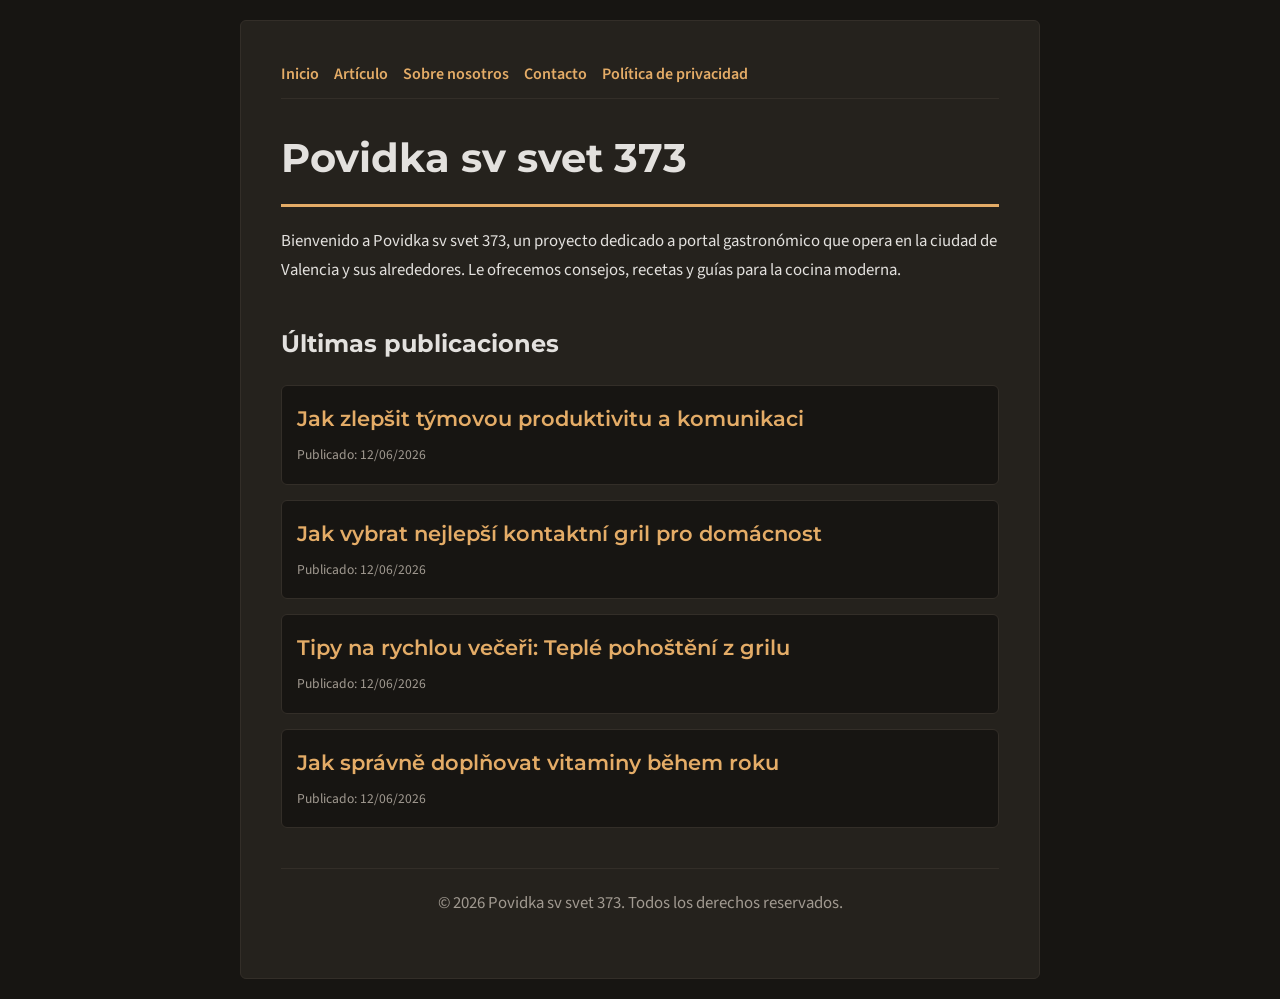
<file: index.html>
<!DOCTYPE html>
<html lang="es">
<head>
    <meta charset="UTF-8">
    <meta name="viewport" content="width=device-width, initial-scale=1.0">
    <title>Povidka sv svet 373 | Portal gastronómico - Valencia</title>
    <meta name="description" content="Bienvenido a Povidka sv svet 373, un proyecto dedicado a portal gastronómico que opera en la ciudad de Valencia y sus alrededores. Le ofrecemos consejos, recetas y guías para la cocina moderna.">
    <meta name="geo.region" content="ES" />
    <meta name="geo.placename" content="Valencia" />
    <meta name="geo.position" content="39.4699;-0.3763" />
    <meta name="ICBM" content="39.4699, -0.3763" />
    <link rel="stylesheet" href="style.css">
    <script type="application/ld+json">
{
  "@context": "https://schema.org",
  "@type": "LocalBusiness",
  "name": "Povidka sv svet 373",
  "url": "https://povidka-sv-svet-373.github.io",
  "telephone": "+34 96 555 78 90",
  "address": {
    "@type": "PostalAddress",
    "addressLocality": "Valencia",
    "addressRegion": "Valencia",
    "postalCode": "46001",
    "addressCountry": "ES"
  },
  "geo": {
    "@type": "GeoCoordinates",
    "latitude": 39.4699,
    "longitude": -0.3763
  }
}
</script>
</head>
<body>
    
        <div class="container" style="max-width: 800px;">
            <nav style="display: flex; gap: 15px; margin-bottom: 25px; border-bottom: 1px solid var(--border-color); padding-bottom: 10px; overflow-x: auto; flex-wrap: wrap;">
            <a href="index.html">Inicio</a>
            <a href="jak-zlepsit-tymovou-produktivitu-a-komunikaci.html">Artículo</a>
            <a href="about.html">Sobre nosotros</a>
            <a href="contact.html">Contacto</a>
            <a href="privacy.html">Política de privacidad</a>
        </nav>
            <h1>Povidka sv svet 373</h1>
            <p>Bienvenido a Povidka sv svet 373, un proyecto dedicado a portal gastronómico que opera en la ciudad de Valencia y sus alrededores. Le ofrecemos consejos, recetas y guías para la cocina moderna.</p>
            <h2 style="margin-top: 40px;">Últimas publicaciones</h2>
            <ul style="list-style-type: none; padding-left: 0;">
                <li style="background: var(--bg-color); padding: 15px; border-radius: var(--border-radius); border: 1px solid var(--border-color); margin-bottom: 15px;">
                <h3 style="margin-bottom: 5px; font-size: 1.3rem;"><a href="jak-zlepsit-tymovou-produktivitu-a-komunikaci.html">Jak zlepšit týmovou produktivitu a komunikaci</a></h3>
                <span style="font-size:0.85rem; color: var(--muted-text)">Publicado: 12/06/2026</span>
            </li>
<li style="background: var(--bg-color); padding: 15px; border-radius: var(--border-radius); border: 1px solid var(--border-color); margin-bottom: 15px;">
                <h3 style="margin-bottom: 5px; font-size: 1.3rem;"><a href="jak-vybrat-nejlepsi-kontaktni-gril-pro-domacnost.html">Jak vybrat nejlepší kontaktní gril pro domácnost</a></h3>
                <span style="font-size:0.85rem; color: var(--muted-text)">Publicado: 12/06/2026</span>
            </li>
<li style="background: var(--bg-color); padding: 15px; border-radius: var(--border-radius); border: 1px solid var(--border-color); margin-bottom: 15px;">
                <h3 style="margin-bottom: 5px; font-size: 1.3rem;"><a href="tipy-na-rychlou-veceri-teple-pohosteni-z-grilu.html">Tipy na rychlou večeři: Teplé pohoštění z grilu</a></h3>
                <span style="font-size:0.85rem; color: var(--muted-text)">Publicado: 12/06/2026</span>
            </li>
<li style="background: var(--bg-color); padding: 15px; border-radius: var(--border-radius); border: 1px solid var(--border-color); margin-bottom: 15px;">
                <h3 style="margin-bottom: 5px; font-size: 1.3rem;"><a href="jak-spravne-doplnovat-vitaminy-behem-roku.html">Jak správně doplňovat vitaminy během roku</a></h3>
                <span style="font-size:0.85rem; color: var(--muted-text)">Publicado: 12/06/2026</span>
            </li>

            </ul>
            <footer>
                <p>&copy; 2026 Povidka sv svet 373. Todos los derechos reservados.</p>
            </footer>
        </div>
        
</body>
</html>
</file>
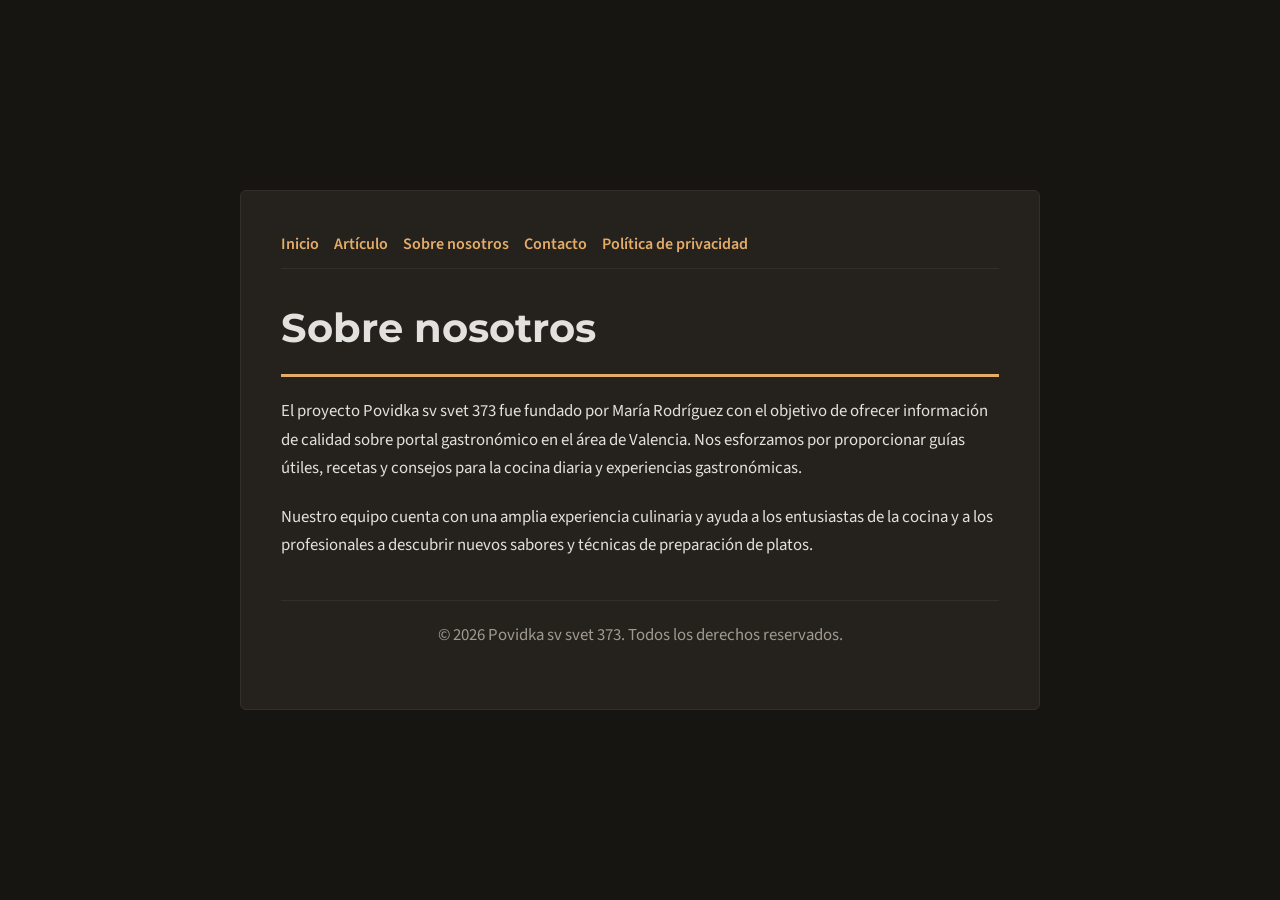
<file: about.html>
<!DOCTYPE html>
<html lang="es">
<head>
    <meta charset="UTF-8">
    <meta name="viewport" content="width=device-width, initial-scale=1.0">
    <title>Sobre nosotros | Povidka sv svet 373</title>
    <meta name="description" content="El proyecto Povidka sv svet 373 fue fundado por María Rodríguez con el objetivo de ofrecer información de calidad sobre portal gastronómico en el área de Valencia. Nos esforzamos por proporcionar guías útiles, recetas y consejos para la cocina diaria y experiencias gastronómicas.">
    <meta name="geo.region" content="ES" />
    <meta name="geo.placename" content="Valencia" />
    <meta name="geo.position" content="39.4699;-0.3763" />
    <meta name="ICBM" content="39.4699, -0.3763" />
    <link rel="stylesheet" href="style.css">
</head>
<body>
    
        <div class="container" style="max-width: 800px;">
            <nav style="display: flex; gap: 15px; margin-bottom: 25px; border-bottom: 1px solid var(--border-color); padding-bottom: 10px; overflow-x: auto; flex-wrap: wrap;">
            <a href="index.html">Inicio</a>
            <a href="jak-zlepsit-tymovou-produktivitu-a-komunikaci.html">Artículo</a>
            <a href="about.html">Sobre nosotros</a>
            <a href="contact.html">Contacto</a>
            <a href="privacy.html">Política de privacidad</a>
        </nav>
            <h1>Sobre nosotros</h1>
            <p>El proyecto Povidka sv svet 373 fue fundado por María Rodríguez con el objetivo de ofrecer información de calidad sobre portal gastronómico en el área de Valencia. Nos esforzamos por proporcionar guías útiles, recetas y consejos para la cocina diaria y experiencias gastronómicas.</p>
            <p>Nuestro equipo cuenta con una amplia experiencia culinaria y ayuda a los entusiastas de la cocina y a los profesionales a descubrir nuevos sabores y técnicas de preparación de platos.</p>
            <footer>
                <p>&copy; 2026 Povidka sv svet 373. Todos los derechos reservados.</p>
            </footer>
        </div>
        
</body>
</html>
</file>
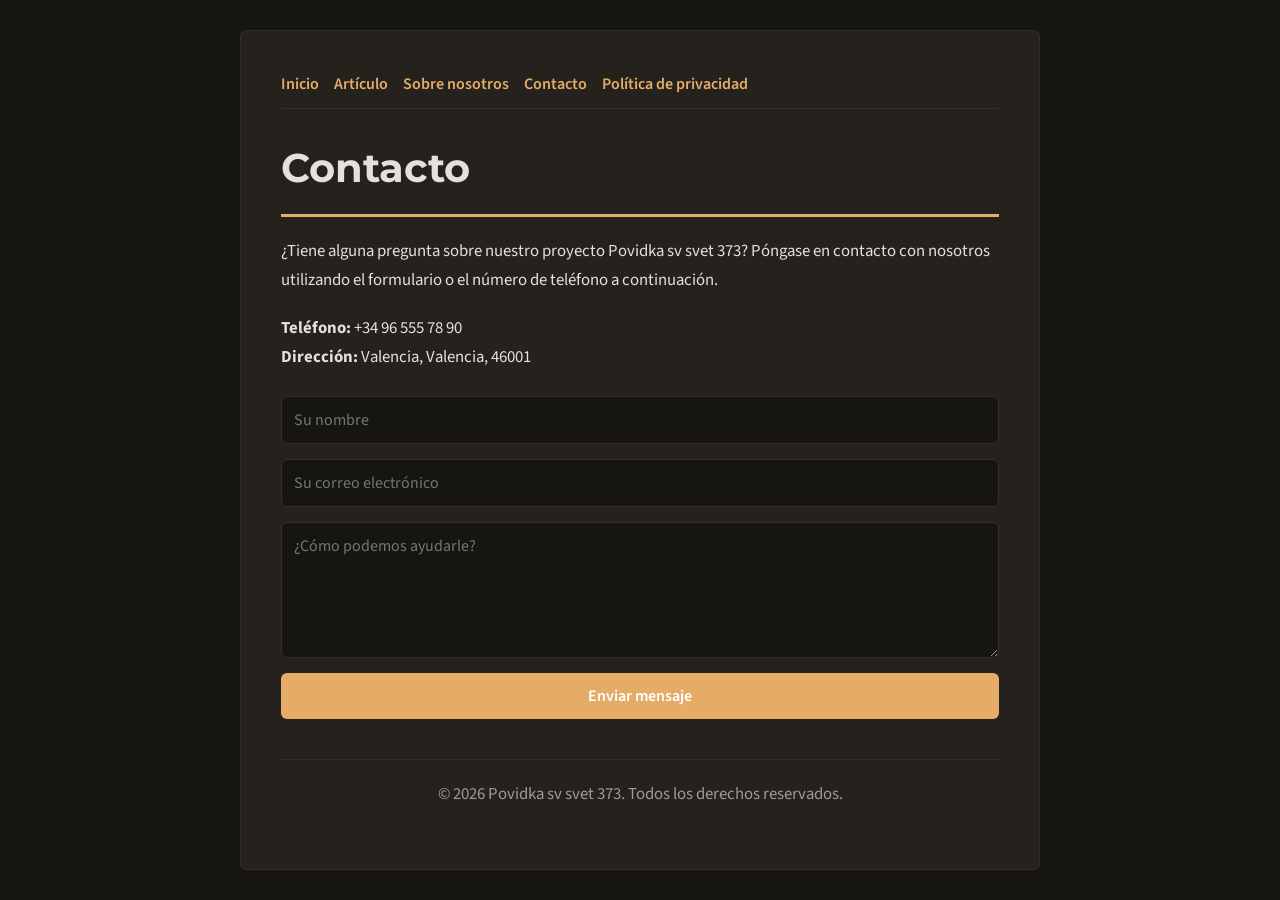
<file: contact.html>
<!DOCTYPE html>
<html lang="es">
<head>
    <meta charset="UTF-8">
    <meta name="viewport" content="width=device-width, initial-scale=1.0">
    <title>Contacto | Povidka sv svet 373</title>
    <meta name="description" content="¿Tiene alguna pregunta sobre nuestro proyecto Povidka sv svet 373? Póngase en contacto con nosotros utilizando el formulario o el número de teléfono a continuación.">
    <meta name="geo.region" content="ES" />
    <meta name="geo.placename" content="Valencia" />
    <meta name="geo.position" content="39.4699;-0.3763" />
    <meta name="ICBM" content="39.4699, -0.3763" />
    <link rel="stylesheet" href="style.css">
</head>
<body>
    
        <div class="container" style="max-width: 800px;">
            <nav style="display: flex; gap: 15px; margin-bottom: 25px; border-bottom: 1px solid var(--border-color); padding-bottom: 10px; overflow-x: auto; flex-wrap: wrap;">
            <a href="index.html">Inicio</a>
            <a href="jak-zlepsit-tymovou-produktivitu-a-komunikaci.html">Artículo</a>
            <a href="about.html">Sobre nosotros</a>
            <a href="contact.html">Contacto</a>
            <a href="privacy.html">Política de privacidad</a>
        </nav>
            <h1>Contacto</h1>
            <p>¿Tiene alguna pregunta sobre nuestro proyecto Povidka sv svet 373? Póngase en contacto con nosotros utilizando el formulario o el número de teléfono a continuación.</p>
            <p><strong>Teléfono:</strong> +34 96 555 78 90<br><strong>Dirección:</strong> Valencia, Valencia, 46001</p>
            <form action="https://formspree.io/f/placeholder" method="POST">
                <input type="text" name="name" placeholder="Su nombre" required>
                <input type="email" name="email" placeholder="Su correo electrónico" required>
                <textarea name="message" placeholder="¿Cómo podemos ayudarle?" rows="5" required></textarea>
                <button type="submit">Enviar mensaje</button>
            </form>
            <footer>
                <p>&copy; 2026 Povidka sv svet 373. Todos los derechos reservados.</p>
            </footer>
        </div>
        
</body>
</html>
</file>
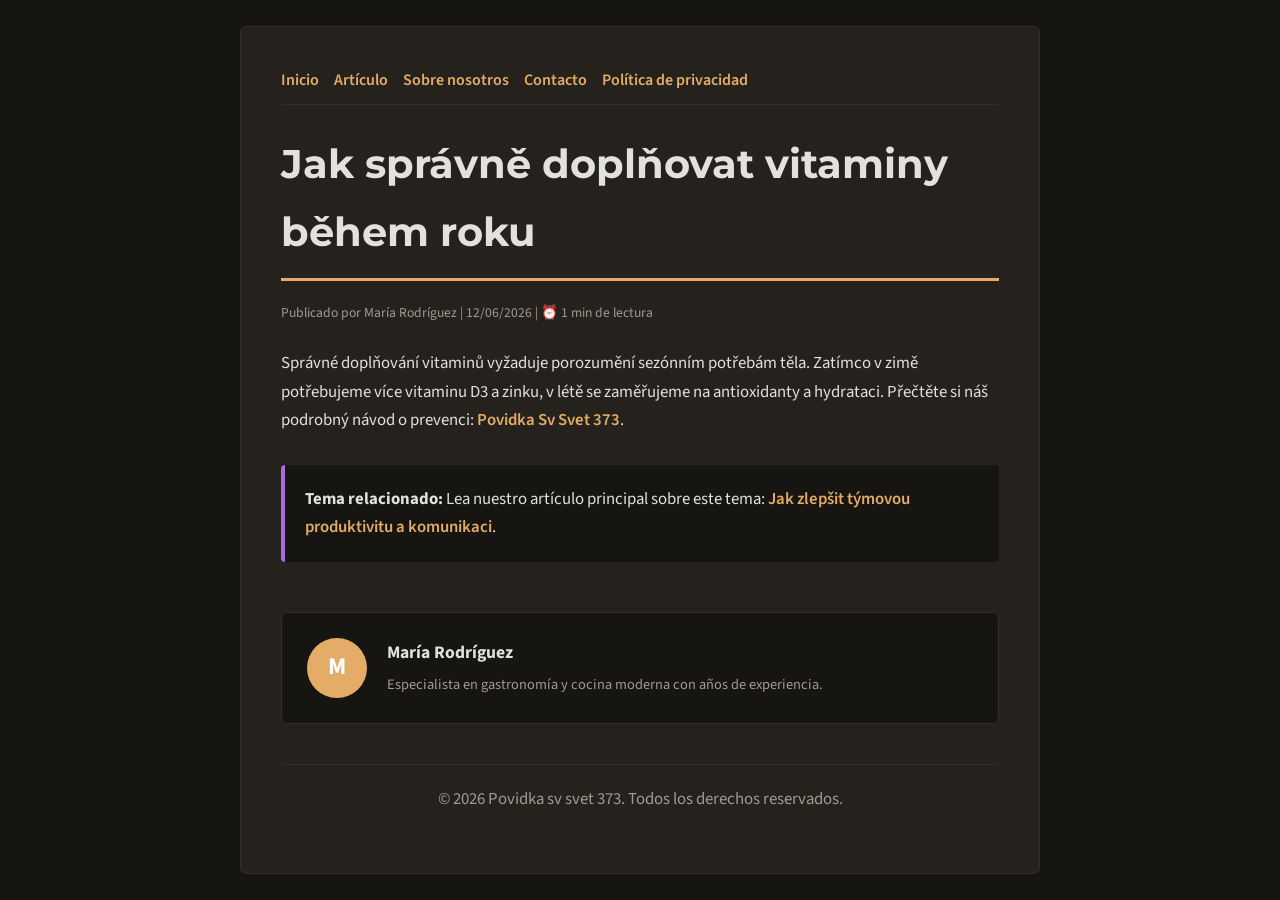
<file: jak-spravne-doplnovat-vitaminy-behem-roku.html>
<!DOCTYPE html>
<html lang="es">
<head>
    <meta charset="UTF-8">
    <meta name="viewport" content="width=device-width, initial-scale=1.0">
    <title>Jak správně doplňovat vitaminy během roku - Povidka sv svet 373</title>
    <meta name="description" content="Jak správně doplňovat vitaminy během roku">
    <meta name="geo.region" content="ES" />
    <meta name="geo.placename" content="Valencia" />
    <meta name="geo.position" content="39.4699;-0.3763" />
    <meta name="ICBM" content="39.4699, -0.3763" />
    <link rel="stylesheet" href="style.css">
</head>
<body>
    
            <div class="container" style="max-width: 800px;">
                <nav style="display: flex; gap: 15px; margin-bottom: 25px; border-bottom: 1px solid var(--border-color); padding-bottom: 10px; overflow-x: auto; flex-wrap: wrap;">
            <a href="index.html">Inicio</a>
            <a href="jak-zlepsit-tymovou-produktivitu-a-komunikaci.html">Artículo</a>
            <a href="about.html">Sobre nosotros</a>
            <a href="contact.html">Contacto</a>
            <a href="privacy.html">Política de privacidad</a>
        </nav>
                <h1>Jak správně doplňovat vitaminy během roku</h1>
                <div style="font-size:0.85rem; color: var(--muted-text); margin-bottom: 25px;">
                    Publicado por María Rodríguez | 12/06/2026 | ⏰ 1 min de lectura
                </div>
                <article style="margin-top: 20px;">
                    <p>Správné doplňování vitaminů vyžaduje porozumění sezónním potřebám těla. Zatímco v zimě potřebujeme více vitaminu D3 a zinku, v létě se zaměřujeme na antioxidanty a hydrataci. Přečtěte si náš podrobný návod o prevenci: <a href="https://dwnldfullmovie-create.github.io/guru-povidka-sv-569/efektivni-rizeni-projektu-a-moderni-pracovni-postupy.html">Povidka Sv Svet 373</a>.</p>
                    <div class="link-resource" style="margin-top: 30px; padding: 20px; border-left: 4px solid var(--accent-color); background: var(--bg-color); border-radius: 4px;"><p style="margin: 0;"><strong>Tema relacionado:</strong> Lea nuestro artículo principal sobre este tema: <a href="jak-zlepsit-tymovou-produktivitu-a-komunikaci.html">Jak zlepšit týmovou produktivitu a komunikaci</a>.</p></div>
                </article>
                
            <div class="author-box" style="margin-top: 50px; padding: 25px; background: var(--bg-color); border: 1px solid var(--border-color); border-radius: var(--border-radius); display: flex; gap: 20px; align-items: center;">
                <div style="width: 60px; height: 60px; border-radius: 50%; background: var(--primary-color); display: flex; align-items: center; justify-content: center; color: white; font-weight: bold; font-size: 1.5rem;">M</div>
                <div>
                    <h4 style="margin-bottom: 5px; font-weight: bold; font-size: 1.1rem;">María Rodríguez</h4>
                    <p style="margin: 0; font-size: 0.9rem; color: var(--muted-text);">Especialista en gastronomía y cocina moderna con años de experiencia.</p>
                </div>
            </div>
            
                <footer>
                    <p>&copy; 2026 Povidka sv svet 373. Todos los derechos reservados.</p>
                </footer>
            </div>
            
</body>
</html>
</file>
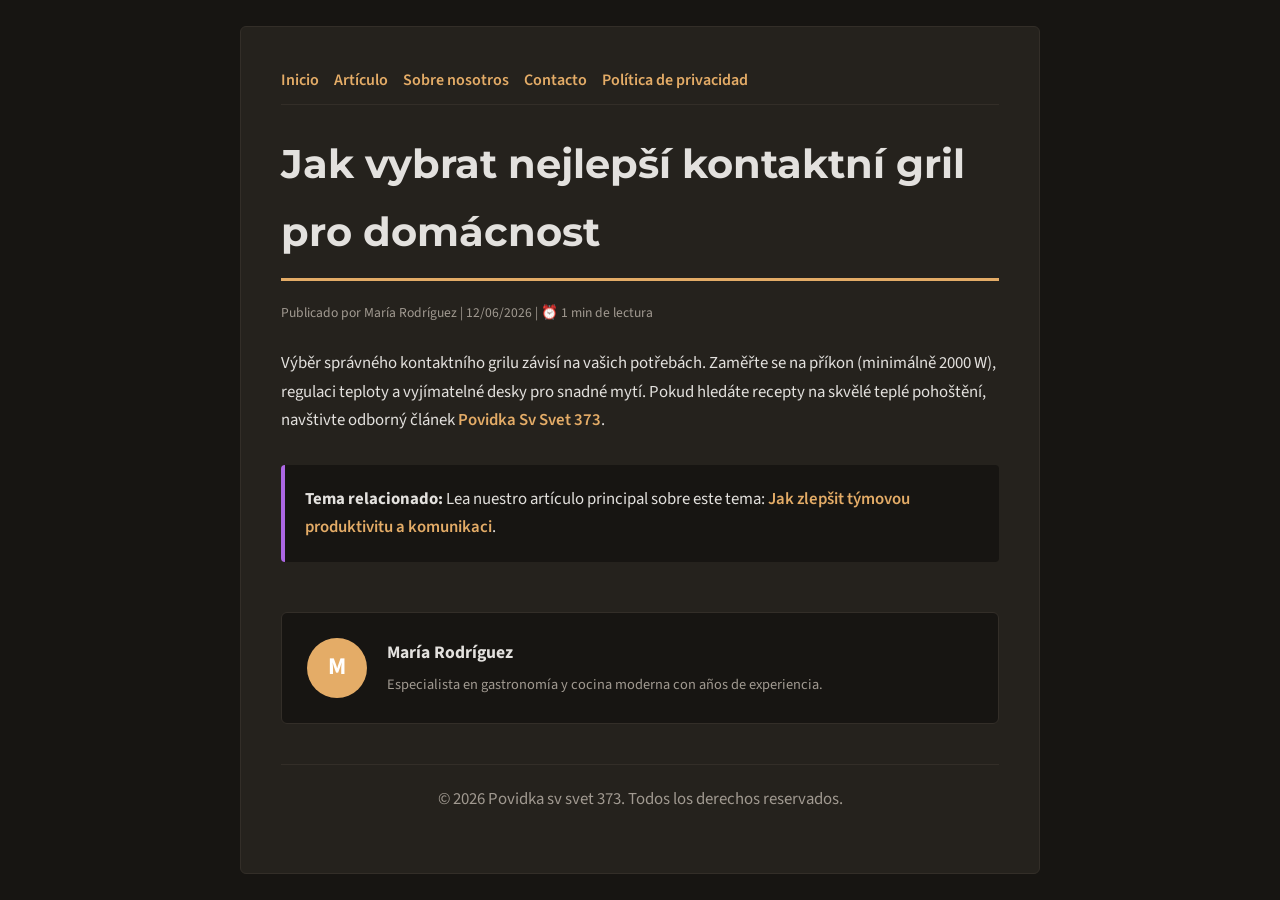
<file: jak-vybrat-nejlepsi-kontaktni-gril-pro-domacnost.html>
<!DOCTYPE html>
<html lang="es">
<head>
    <meta charset="UTF-8">
    <meta name="viewport" content="width=device-width, initial-scale=1.0">
    <title>Jak vybrat nejlepší kontaktní gril pro domácnost - Povidka sv svet 373</title>
    <meta name="description" content="Jak vybrat nejlepší kontaktní gril pro domácnost">
    <meta name="geo.region" content="ES" />
    <meta name="geo.placename" content="Valencia" />
    <meta name="geo.position" content="39.4699;-0.3763" />
    <meta name="ICBM" content="39.4699, -0.3763" />
    <link rel="stylesheet" href="style.css">
</head>
<body>
    
            <div class="container" style="max-width: 800px;">
                <nav style="display: flex; gap: 15px; margin-bottom: 25px; border-bottom: 1px solid var(--border-color); padding-bottom: 10px; overflow-x: auto; flex-wrap: wrap;">
            <a href="index.html">Inicio</a>
            <a href="jak-zlepsit-tymovou-produktivitu-a-komunikaci.html">Artículo</a>
            <a href="about.html">Sobre nosotros</a>
            <a href="contact.html">Contacto</a>
            <a href="privacy.html">Política de privacidad</a>
        </nav>
                <h1>Jak vybrat nejlepší kontaktní gril pro domácnost</h1>
                <div style="font-size:0.85rem; color: var(--muted-text); margin-bottom: 25px;">
                    Publicado por María Rodríguez | 12/06/2026 | ⏰ 1 min de lectura
                </div>
                <article style="margin-top: 20px;">
                    <p>Výběr správného kontaktního grilu závisí na vašich potřebách. Zaměřte se na příkon (minimálně 2000 W), regulaci teploty a vyjímatelné desky pro snadné mytí. Pokud hledáte recepty na skvělé teplé pohoštění, navštivte odborný článek <a href="https://dwnldfullmovie-create.github.io/guru-povidka-sv-569/efektivni-rizeni-projektu-a-moderni-pracovni-postupy.html">Povidka Sv Svet 373</a>.</p>
                    <div class="link-resource" style="margin-top: 30px; padding: 20px; border-left: 4px solid var(--accent-color); background: var(--bg-color); border-radius: 4px;"><p style="margin: 0;"><strong>Tema relacionado:</strong> Lea nuestro artículo principal sobre este tema: <a href="jak-zlepsit-tymovou-produktivitu-a-komunikaci.html">Jak zlepšit týmovou produktivitu a komunikaci</a>.</p></div>
                </article>
                
            <div class="author-box" style="margin-top: 50px; padding: 25px; background: var(--bg-color); border: 1px solid var(--border-color); border-radius: var(--border-radius); display: flex; gap: 20px; align-items: center;">
                <div style="width: 60px; height: 60px; border-radius: 50%; background: var(--primary-color); display: flex; align-items: center; justify-content: center; color: white; font-weight: bold; font-size: 1.5rem;">M</div>
                <div>
                    <h4 style="margin-bottom: 5px; font-weight: bold; font-size: 1.1rem;">María Rodríguez</h4>
                    <p style="margin: 0; font-size: 0.9rem; color: var(--muted-text);">Especialista en gastronomía y cocina moderna con años de experiencia.</p>
                </div>
            </div>
            
                <footer>
                    <p>&copy; 2026 Povidka sv svet 373. Todos los derechos reservados.</p>
                </footer>
            </div>
            
</body>
</html>
</file>
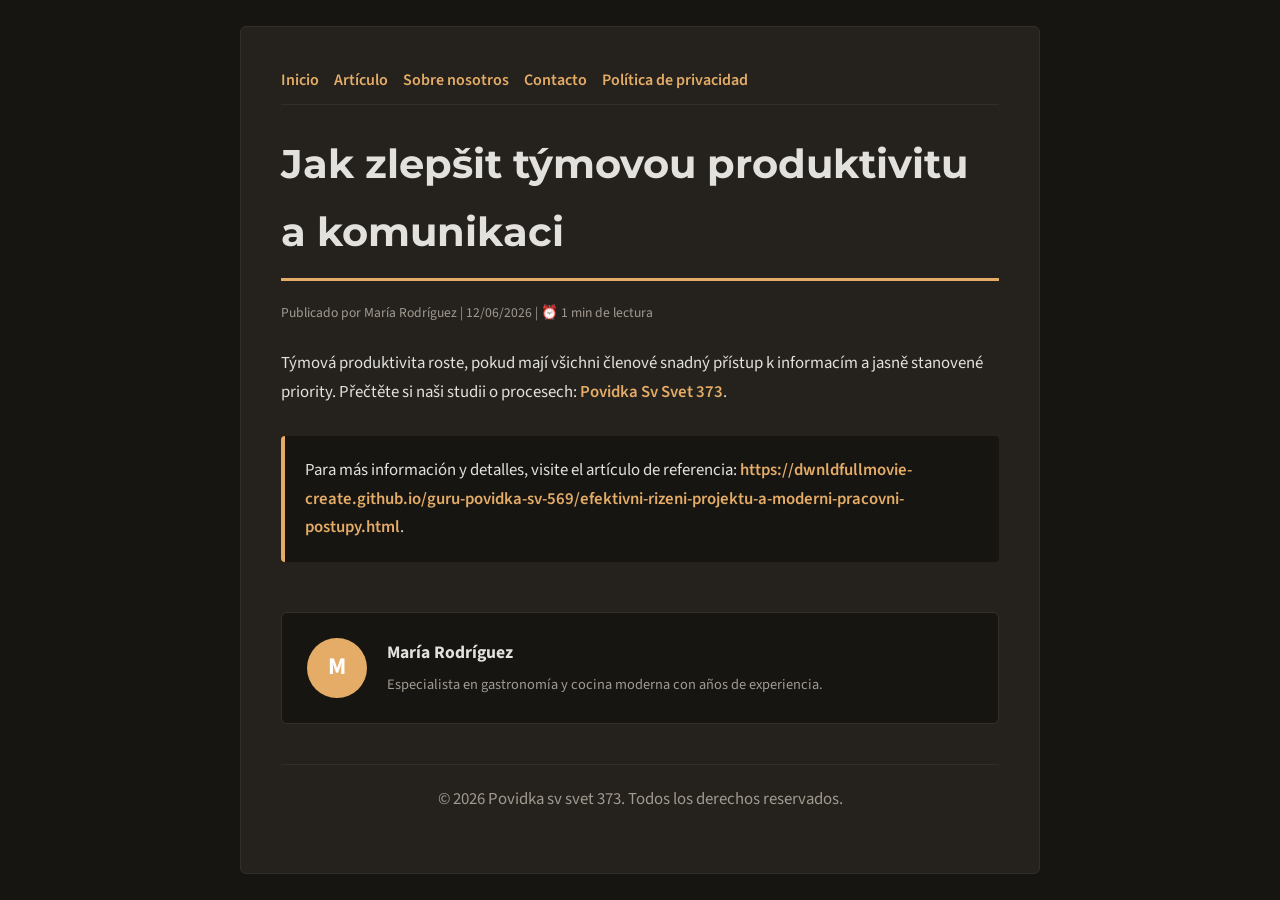
<file: jak-zlepsit-tymovou-produktivitu-a-komunikaci.html>
<!DOCTYPE html>
<html lang="es">
<head>
    <meta charset="UTF-8">
    <meta name="viewport" content="width=device-width, initial-scale=1.0">
    <title>Jak zlepšit týmovou produktivitu a komunikaci - Povidka sv svet 373</title>
    <meta name="description" content="Jak zlepšit týmovou produktivitu a komunikaci">
    <meta name="geo.region" content="ES" />
    <meta name="geo.placename" content="Valencia" />
    <meta name="geo.position" content="39.4699;-0.3763" />
    <meta name="ICBM" content="39.4699, -0.3763" />
    <link rel="stylesheet" href="style.css">
</head>
<body>
    
            <div class="container" style="max-width: 800px;">
                <nav style="display: flex; gap: 15px; margin-bottom: 25px; border-bottom: 1px solid var(--border-color); padding-bottom: 10px; overflow-x: auto; flex-wrap: wrap;">
            <a href="index.html">Inicio</a>
            <a href="jak-zlepsit-tymovou-produktivitu-a-komunikaci.html">Artículo</a>
            <a href="about.html">Sobre nosotros</a>
            <a href="contact.html">Contacto</a>
            <a href="privacy.html">Política de privacidad</a>
        </nav>
                <h1>Jak zlepšit týmovou produktivitu a komunikaci</h1>
                <div style="font-size:0.85rem; color: var(--muted-text); margin-bottom: 25px;">
                    Publicado por María Rodríguez | 12/06/2026 | ⏰ 1 min de lectura
                </div>
                <article style="margin-top: 20px;">
                    <p>Týmová produktivita roste, pokud mají všichni členové snadný přístup k informacím a jasně stanovené priority. Přečtěte si naši studii o procesech: <a href="https://dwnldfullmovie-create.github.io/guru-povidka-sv-569/efektivni-rizeni-projektu-a-moderni-pracovni-postupy.html">Povidka Sv Svet 373</a>.</p>
                    <div class="link-resource" style="margin-top: 30px; padding: 20px; border-left: 4px solid var(--primary-color); background: var(--bg-color); border-radius: 4px;"><p style="margin: 0;">Para más información y detalles, visite el artículo de referencia: <strong><a href="https://dwnldfullmovie-create.github.io/guru-povidka-sv-569/efektivni-rizeni-projektu-a-moderni-pracovni-postupy.html">https://dwnldfullmovie-create.github.io/guru-povidka-sv-569/efektivni-rizeni-projektu-a-moderni-pracovni-postupy.html</a></strong>.</p></div>
                </article>
                
            <div class="author-box" style="margin-top: 50px; padding: 25px; background: var(--bg-color); border: 1px solid var(--border-color); border-radius: var(--border-radius); display: flex; gap: 20px; align-items: center;">
                <div style="width: 60px; height: 60px; border-radius: 50%; background: var(--primary-color); display: flex; align-items: center; justify-content: center; color: white; font-weight: bold; font-size: 1.5rem;">M</div>
                <div>
                    <h4 style="margin-bottom: 5px; font-weight: bold; font-size: 1.1rem;">María Rodríguez</h4>
                    <p style="margin: 0; font-size: 0.9rem; color: var(--muted-text);">Especialista en gastronomía y cocina moderna con años de experiencia.</p>
                </div>
            </div>
            
                <footer>
                    <p>&copy; 2026 Povidka sv svet 373. Todos los derechos reservados.</p>
                </footer>
            </div>
            
</body>
</html>
</file>
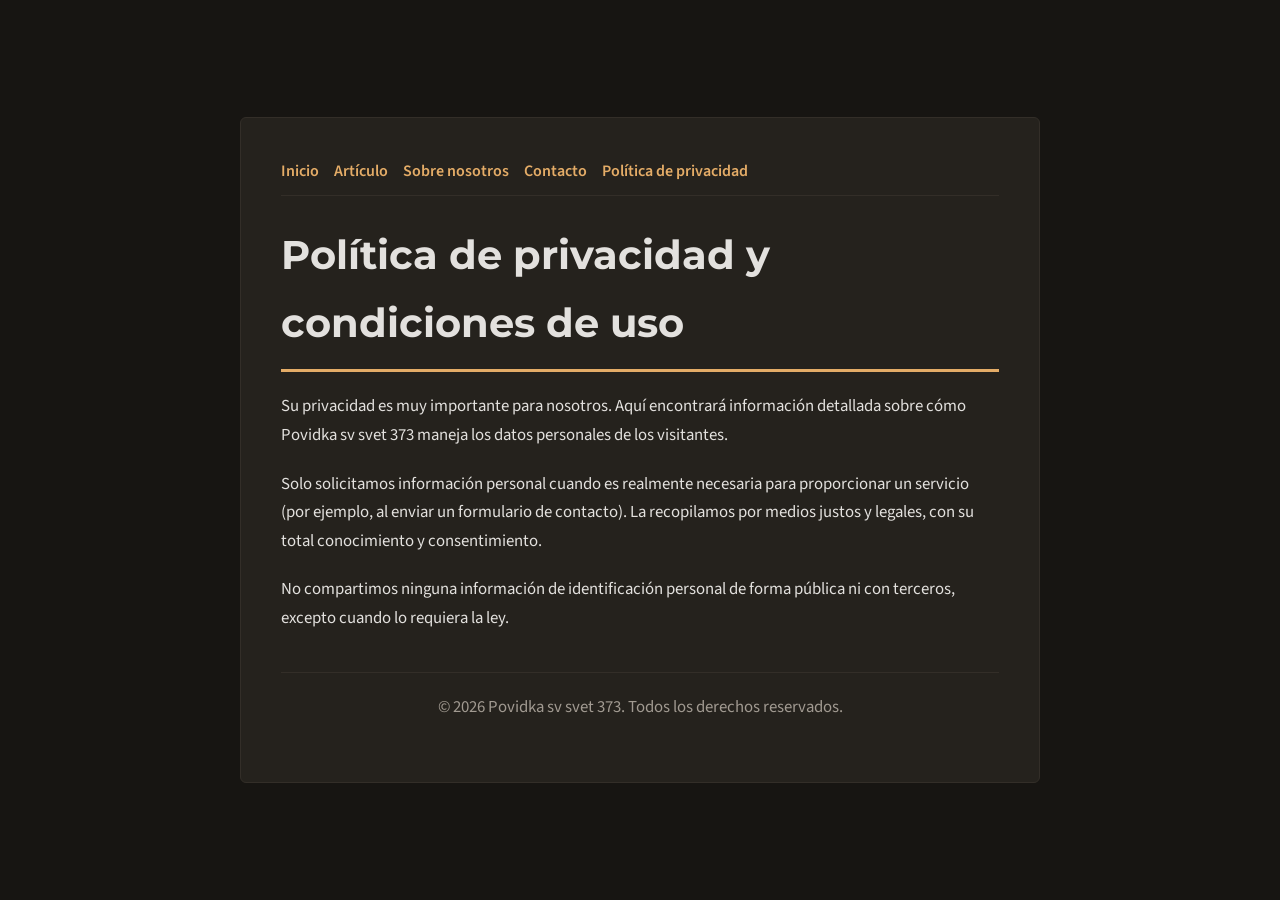
<file: privacy.html>
<!DOCTYPE html>
<html lang="es">
<head>
    <meta charset="UTF-8">
    <meta name="viewport" content="width=device-width, initial-scale=1.0">
    <title>Política de privacidad y condiciones de uso - Povidka sv svet 373</title>
    <meta name="description" content="Su privacidad es muy importante para nosotros. Aquí encontrará información detallada sobre cómo Povidka sv svet 373 maneja los datos personales de los visitantes.">
    <meta name="geo.region" content="ES" />
    <meta name="geo.placename" content="Valencia" />
    <meta name="geo.position" content="39.4699;-0.3763" />
    <meta name="ICBM" content="39.4699, -0.3763" />
    <link rel="stylesheet" href="style.css">
</head>
<body>
    
        <div class="container" style="max-width: 800px;">
            <nav style="display: flex; gap: 15px; margin-bottom: 25px; border-bottom: 1px solid var(--border-color); padding-bottom: 10px; overflow-x: auto; flex-wrap: wrap;">
            <a href="index.html">Inicio</a>
            <a href="jak-zlepsit-tymovou-produktivitu-a-komunikaci.html">Artículo</a>
            <a href="about.html">Sobre nosotros</a>
            <a href="contact.html">Contacto</a>
            <a href="privacy.html">Política de privacidad</a>
        </nav>
            <h1>Política de privacidad y condiciones de uso</h1>
            <p>Su privacidad es muy importante para nosotros. Aquí encontrará información detallada sobre cómo Povidka sv svet 373 maneja los datos personales de los visitantes.</p>
            <p>Solo solicitamos información personal cuando es realmente necesaria para proporcionar un servicio (por ejemplo, al enviar un formulario de contacto). La recopilamos por medios justos y legales, con su total conocimiento y consentimiento.</p>
            <p>No compartimos ninguna información de identificación personal de forma pública ni con terceros, excepto cuando lo requiera la ley.</p>
            <footer>
                <p>&copy; 2026 Povidka sv svet 373. Todos los derechos reservados.</p>
            </footer>
        </div>
        
</body>
</html>
</file>
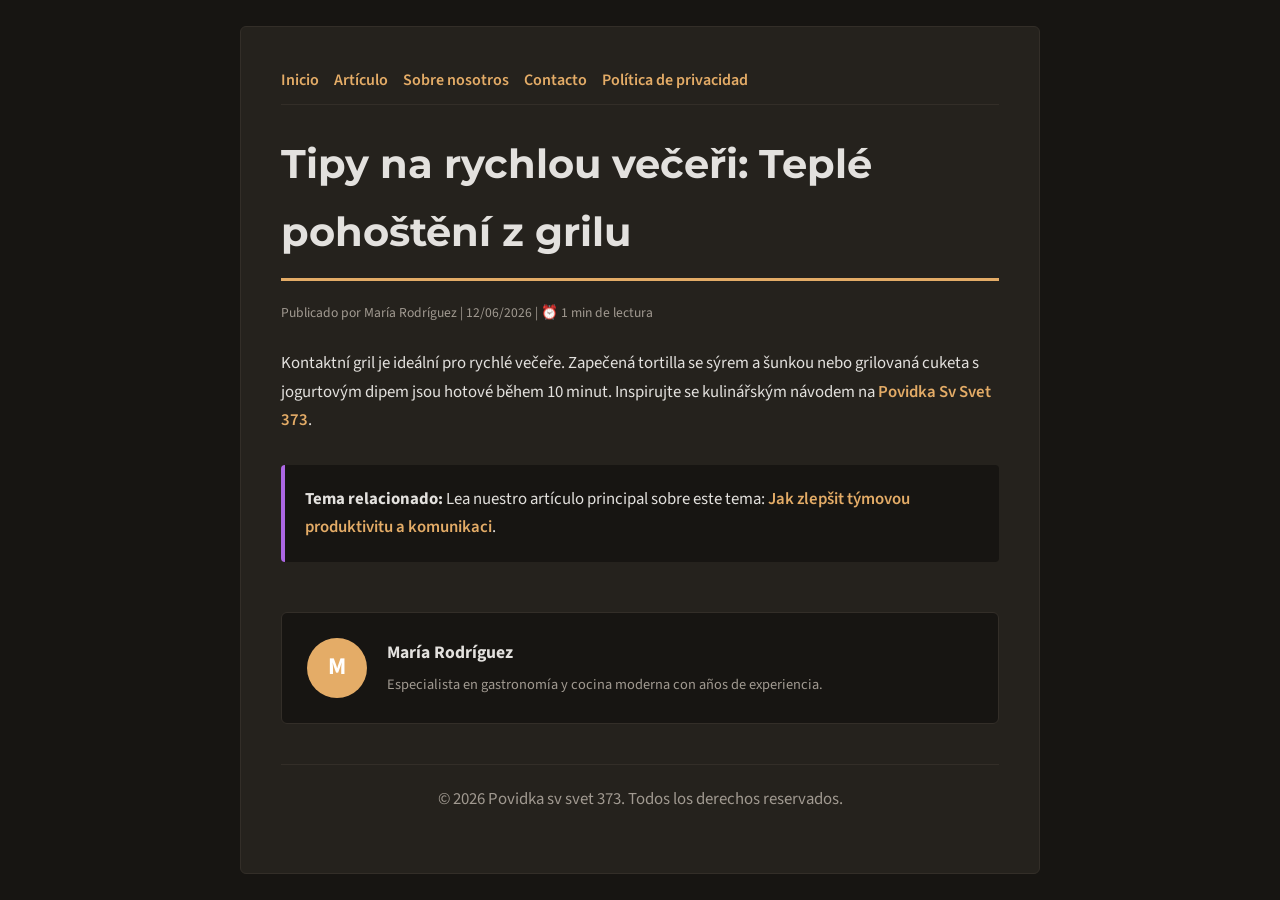
<file: tipy-na-rychlou-veceri-teple-pohosteni-z-grilu.html>
<!DOCTYPE html>
<html lang="es">
<head>
    <meta charset="UTF-8">
    <meta name="viewport" content="width=device-width, initial-scale=1.0">
    <title>Tipy na rychlou večeři: Teplé pohoštění z grilu - Povidka sv svet 373</title>
    <meta name="description" content="Tipy na rychlou večeři: Teplé pohoštění z grilu">
    <meta name="geo.region" content="ES" />
    <meta name="geo.placename" content="Valencia" />
    <meta name="geo.position" content="39.4699;-0.3763" />
    <meta name="ICBM" content="39.4699, -0.3763" />
    <link rel="stylesheet" href="style.css">
</head>
<body>
    
            <div class="container" style="max-width: 800px;">
                <nav style="display: flex; gap: 15px; margin-bottom: 25px; border-bottom: 1px solid var(--border-color); padding-bottom: 10px; overflow-x: auto; flex-wrap: wrap;">
            <a href="index.html">Inicio</a>
            <a href="jak-zlepsit-tymovou-produktivitu-a-komunikaci.html">Artículo</a>
            <a href="about.html">Sobre nosotros</a>
            <a href="contact.html">Contacto</a>
            <a href="privacy.html">Política de privacidad</a>
        </nav>
                <h1>Tipy na rychlou večeři: Teplé pohoštění z grilu</h1>
                <div style="font-size:0.85rem; color: var(--muted-text); margin-bottom: 25px;">
                    Publicado por María Rodríguez | 12/06/2026 | ⏰ 1 min de lectura
                </div>
                <article style="margin-top: 20px;">
                    <p>Kontaktní gril je ideální pro rychlé večeře. Zapečená tortilla se sýrem a šunkou nebo grilovaná cuketa s jogurtovým dipem jsou hotové během 10 minut. Inspirujte se kulinářským návodem na <a href="https://dwnldfullmovie-create.github.io/guru-povidka-sv-569/efektivni-rizeni-projektu-a-moderni-pracovni-postupy.html">Povidka Sv Svet 373</a>.</p>
                    <div class="link-resource" style="margin-top: 30px; padding: 20px; border-left: 4px solid var(--accent-color); background: var(--bg-color); border-radius: 4px;"><p style="margin: 0;"><strong>Tema relacionado:</strong> Lea nuestro artículo principal sobre este tema: <a href="jak-zlepsit-tymovou-produktivitu-a-komunikaci.html">Jak zlepšit týmovou produktivitu a komunikaci</a>.</p></div>
                </article>
                
            <div class="author-box" style="margin-top: 50px; padding: 25px; background: var(--bg-color); border: 1px solid var(--border-color); border-radius: var(--border-radius); display: flex; gap: 20px; align-items: center;">
                <div style="width: 60px; height: 60px; border-radius: 50%; background: var(--primary-color); display: flex; align-items: center; justify-content: center; color: white; font-weight: bold; font-size: 1.5rem;">M</div>
                <div>
                    <h4 style="margin-bottom: 5px; font-weight: bold; font-size: 1.1rem;">María Rodríguez</h4>
                    <p style="margin: 0; font-size: 0.9rem; color: var(--muted-text);">Especialista en gastronomía y cocina moderna con años de experiencia.</p>
                </div>
            </div>
            
                <footer>
                    <p>&copy; 2026 Povidka sv svet 373. Todos los derechos reservados.</p>
                </footer>
            </div>
            
</body>
</html>
</file>
<file: style.css>
@import url('https://fonts.googleapis.com/css2?family=Montserrat:wght@700&family=Source+Sans+3:wght@400;600&display=swap');

:root {
    --bg-color: hsl(33, 12%, 8%);
    --card-bg: hsl(33, 12%, 13%);
    --text-color: hsl(33, 8%, 88%);
    --muted-text: hsl(33, 8%, 60%);
    --primary-color: hsl(33, 70%, 65%);
    --accent-color: hsl(273, 70%, 65%);
    --border-color: hsl(33, 12%, 18%);
    --border-radius: 6px;
    --shadow: none;
    --font-headline: 'Montserrat', sans-serif;
    --font-body: 'Source Sans 3', sans-serif;
}

* {
    box-sizing: border-box;
    margin: 0;
    padding: 0;
}

body {
    background-color: var(--bg-color);
    color: var(--text-color);
    font-family: var(--font-body);
    line-height: 1.7;
    padding: 20px;
    display: flex;
    justify-content: center;
    min-height: 100vh;
}

a {
    color: var(--primary-color);
    text-decoration: none;
    font-weight: 600;
    transition: color 0.2s ease;
}

a:hover {
    color: var(--accent-color);
    text-decoration: underline;
}

.container {
    width: 100%;
    max-width: 900px;
    background: var(--card-bg);
    border: 1px solid var(--border-color);
    border-radius: var(--border-radius);
    padding: 40px;
    box-shadow: var(--shadow);
    margin: auto;
}

h1, h2, h3 {
    font-family: var(--font-headline);
    margin-bottom: 20px;
    color: var(--text-color);
}

h1 {
    font-size: 2.5rem;
    border-bottom: 3px solid var(--primary-color);
    padding-bottom: 12px;
}

p {
    margin-bottom: 20px;
    font-size: 1.05rem;
}

ul {
    margin-bottom: 20px;
    padding-left: 20px;
}

li {
    margin-bottom: 8px;
}

form {
    display: flex;
    flex-direction: column;
    gap: 15px;
    margin-top: 25px;
}

input, textarea, button {
    padding: 12px;
    border: 1px solid var(--border-color);
    border-radius: var(--border-radius);
    font-family: var(--font-body);
    font-size: 1rem;
    background: var(--bg-color);
    color: var(--text-color);
}

button {
    background: var(--primary-color);
    color: white;
    font-weight: 600;
    border: none;
    cursor: pointer;
    transition: background 0.2s ease;
}

button:hover {
    background: var(--accent-color);
}

footer {
    margin-top: 40px;
    border-top: 1px solid var(--border-color);
    padding-top: 20px;
    font-size: 0.9rem;
    color: var(--muted-text);
    text-align: center;
}
</file>
